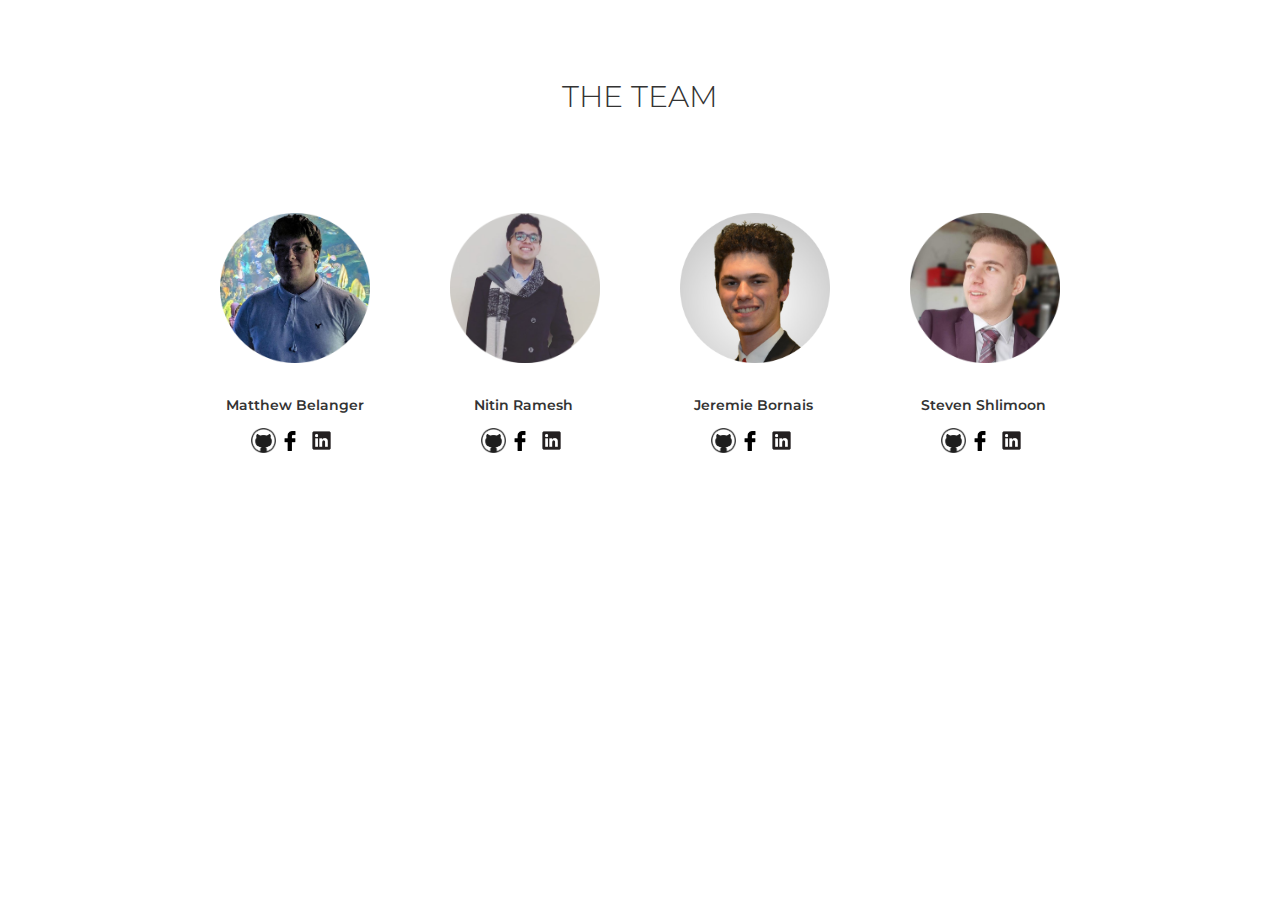
<file: team.html>
<html>

<head>
    <meta charset="UTF-8">

    <meta name="viewport" content="width=device-width, initial-scale=1">
    <title>Team</title>
    <meta name="Nova theme" content="width=device-width, initial-scale=1">
    

    <link rel="stylesheet" href="https://maxcdn.bootstrapcdn.com/bootstrap/3.3.7/css/bootstrap.min.css"
           crossorigin="anonymous">

    
    <link rel="stylesheet" href="assets/css/style.css"/>
    <link rel="stylesheet" href="assets/css/responsive.css"/>

    <link rel="stylesheet" href="https://maxcdn.bootstrapcdn.com/font-awesome/4.7.0/css/font-awesome.min.css"/>

</head>

<body>



<!-- Team
  ================================================== -->

<div id="team" class="team">
    <h2 class="team-section-header light text-center">THE TEAM</h2>

    <div class="team-container row">


        <div class="col-sm-3 team-member">
            <img src="assets/images/matt.png" width="150" height="150">
            <div class="team-member-text">
                <h5 class="bold">Matthew Belanger</h5>
                
                <a href="https://github.com/MattBelanger321" class="external"><img src="assets/images/github.png" width="25" height="25"></a>
				
                <a href="https://www.facebook.com/matt.belanger.5648"><img src="assets/images/facebook.png" width="20" height="20"></a>
                <a href="https://www.linkedin.com/in/matthew-belanger-6b4a81143/"><img src="assets/images/linkedin.png" width="35" height="35"></a>
            </div>
        </div>

        <div class="col-sm-3 team-member">
            <img src="assets/images/nitin.png" width="150" height="150">
            <div class="team-member-text">
                <h5 class="bold">Nitin Ramesh&nbsp;</h5>
                
                <a href="https://github.com/NitinR99"><img src="assets/images/github.png" width="25" height="25"></a>
                <a href="https://www.facebook.com/NitinRamesh1999"><img src="assets/images/facebook.png" width="20" height="20"></a>
                <a href="https://www.linkedin.com/in/nitin-r/"><img src="assets/images/linkedin.png" width="35" height="35"></a>
            </div>
        </div>

        <div class="col-sm-3 team-member">
            <img src="assets/images/jeremie.png" width="150" height="150">
            <div class="team-member-text">
                <h5 class="bold">Jeremie Bornais&nbsp;</h5>
                
                <a href="https://github.com/jere-mie"><img src="assets/images/github.png" width="25" height="25"></a>
                <a href="https://www.facebook.com/jeremie.bornais.1"><img src="assets/images/facebook.png" width="20" height="20"></a>
                <a href="https://www.linkedin.com/in/jeremie-bornais-271aa5143/"><img src="assets/images/linkedin.png" width="35" height="35"></a>
            </div>

        </div>
		
	  <div class="col-sm-3 team-member">
            <img src="assets/images/steven.png" width="150" height="150">
            <div class="team-member-text">
                <h5 class="bold">Steven Shlimoon&nbsp;</h5>
                <a href="https://github.com/shli3"><img src="assets/images/github.png" width="25" height="25"></a>
                <a href="https://www.facebook.com/shli1367"><img src="assets/images/facebook.png" width="20" height="20"></a>
                <a href="https://www.linkedin.com/in/shli/"><img src="assets/images/linkedin.png" width="35" height="35"></a>
            </div>
        </div>
        <! -- .row -->

    </div> <!--team-container--->

</div> <!--team-section--->



</body>

</html>
</file>
<file: assets/css/style.css>
@import url('https://fonts.googleapis.com/css?family=Montserrat:300,400,500,700');

body {
    font-family: 'Montserrat', sans-serif;
}

.header-right {
    display: none;
}

.navbar-item {
    color: #ffffff;
    padding: 10px;
}

.navbar-item:hover {
    color: #58d5f7;
    text-decoration: none;
}

.hero-background {
    overflow: hidden;
    position: relative;
    background: -webkit-linear-gradient(117deg, rgb(96, 87, 246), rgb(216, 71, 99));
    background: linear-gradient(117deg, rgb(96, 87, 246), rgb(216, 71, 99));
    background: -webkit-radial-gradient(rgb(194, 74, 126), rgb(105, 86, 235));
    background: radial-gradient(rgb(194, 74, 126), rgb(105, 86, 235));
}

.bold {
    font-weight: 600;
}

.light {
    font-weight: 300;
}

.header {
    padding-top: 35px;
    width: 100%;
    height: 100px;
    position: relative;
    z-index: 999;
}

.logo {
    max-width: 100px;
    padding-left: 0;
    padding-top: 5px;
}

.header-btn {
    background-color: #0ABCEB;
    border-radius: 10px;
    border: #0ABCEB;
    float: right;
    width: 195px;
    height: 51px;
    color: white;
    -webkit-transition-duration: 0.4s;
    transition-duration: 0.4s;
    margin-top: -10px;
}

.header-btn:hover {
    background-color: #58d5f7;
    color: white;
    border-radius: 20px;
    -webkit-box-shadow: -1px 9px 46px -17px rgba(43, 43, 43, 1);
    -moz-box-shadow: -1px 9px 46px -17px rgba(43, 43, 43, 1);
    box-shadow: -1px 9px 46px -17px rgba(43, 43, 43, 1);
}

.hero {
    position: relative;
    z-index: 999;
    padding-bottom: 60px;
}

.mouse {
    position: absolute;
    left: 0;
    right: 0;
    top: 85%;
    margin: auto;
    padding-bottom: 40px;
    text-align: center;
    cursor: pointer;
    transition: transform .4s ease;
}

.mouse:hover {
    transform: translateY(5px);
}

.macbook {
    margin: auto;
    padding-bottom: 35px;
}

.hero-right {
    color: #fff;
    text-align: center;
}

.ipad {
    display: none;
}

.ipad-screen {
    display: none;
}

.hero-btn {
    -webkit-transition-duration: 0.4s;
    transition-duration: 0.4s;
    background-color: #25F18B;
    border-radius: 10px;
    border: 1px solid #25F18B;
    width: 210px;
    height: 51px;
    color: white;
    margin: 30px auto;
}

.hero-btn:hover {
    background-color: #6affb4;
    color: white;
    border-radius: 20px;
    -webkit-box-shadow: -1px 9px 46px -17px rgba(43, 43, 43, 1);
    -moz-box-shadow: -1px 9px 46px -17px rgba(43, 43, 43, 1);
    box-shadow: -1px 9px 46px -17px rgba(43, 43, 43, 1);
}

.header-headline {
    padding-top: 0;
    padding-bottom: 15px;
    text-align: center;
}

.header-running-text {
    text-align: center;
    max-width: 287px;
    line-height: 1.5;
    margin: auto;
}

.logos-section {
    background-color: #F9FAFA;
    text-align: center;
}

.logos {
    padding: 30px;
    max-width: 100%;
}

.features-section {
    background-color: black;
    padding-top: 40px;
    padding-bottom: 80px;
    text-align: center;
    padding-bottom: 90px;
    position: relative;
}

.features-headline {
    color: white;
    padding-bottom: 30px;
}

.features-container {
    max-width: 830px;
    margin: auto;
}

.feature {
    text-align: center;
    padding: 30px;
}

.feature-no-display {
    opacity: 0;
    -webkit-transform: translateY(15%) translateZ(0);
    -moz-transform: translateY(15%) translateZ(0);
    transform: translateY(15%) translateZ(0);
    -webkit-transition: -webkit-transform 0.4s ease-out, opacity 0.4s ease;
    -moz-transition: -moz-transform 0.4s ease-out, opacity 0.4s ease;
    -o-transition: -o-transform 0.4s ease-out, opacity 0.4s ease;
    transition: transform 0.4s ease-out, opacity 0.4s ease;
}

.feature-display {
    opacity: 1;
    -webkit-transform: translateY(0) translateZ(0);
    -moz-transform: translateY(0) translateZ(0);
    transform: translateY(0) translateZ(0);
}

.feature-display-mid {
    transition-delay: 0.15s;
}

.feature-display-last {
    transition-delay: 0.30s;
}

.feature-icon {
    background-color: white;
    border-radius: 50%;
    height: 5.625em;
    width: 5.625em;
    display: flex;
    justify-content: center;
    align-items: center;
    margin: auto;
    box-shadow: 4px 14px 28px #393939;
}

.feature-head-text {
    color: white;
    padding-top: 15px;
}

.feature-subtext {
    color: white;
    padding-top: 0;
}

.feature-img {
    max-width: 23px;
}

.white-section {
    max-width: 1400px;
    margin: auto;
    overflow: hidden;

}

.white-section-text {
    text-align: center;
}

.imac {
}

.imac-section-header {
    padding-bottom: 35px;
}

.imac-section-desc {
    text-align: center;
    font-weight: 300;
    font-size: 24px;
    line-height: 40px;
    max-width: 400px;
    margin: auto;
    padding-bottom: 40px;
}

.imac-screen {
    padding-top: 60px;
    padding-bottom: 40px;
}

.macbook {
    position: relative;
    z-index: 999;
}

.pricing-background {
    background-color: #F8F9F9;
}

.pricing-section-header {
    padding-top: 75px;
}

.pricing-section-sub {
    padding-top: 10px;
    color: grey;
}

.pricing-table {
    padding: 0 0 100px;
    max-width: 1050px;
    margin: auto;
}

.plan {
    text-align: center;
    max-width: 390px;
    margin: auto;
    height: 430px;
    padding: 36px 15px 45px;
    position: relative;
}

.mid-plan {
    text-align: center;
    max-width: 390px;
    margin: auto;
    height: 430px;
    padding: 36px 15px 45px;
    position: relative;
    box-shadow: 5px 8.7px 40px rgba(99, 117, 138, 0.3);
    border-radius: 7px;
}

ul {
    list-style-type: none;
}

.plan li {
    position: relative;
}

.plan li::before, .mid-plan li:before {
    font-family: Material Icons;
    content: "check";
    color: #3aeb8c;
    position: absolute;
    left: -10px;
    position: relative;

}

.plan-title {
    font-size: 18px;
    padding-bottom: 5px;
}

.plan-cost {
    font-size: 45px;
}

.plan-cost::before {
    content: "$";
}

.monthly {
    font-size: 12px;
    padding-bottom: 20px;
}

.plan-features {
    -webkit-padding-start: 0;
}

.plan-btn {
    background-color: #0ABCEB;
    border-radius: 10px;
    border: #0ABCEB;
    width: 164px;
    height: 51px;
    color: white;
    -webkit-transition-duration: 0.4s;
    transition-duration: 0.4s;
    display: block;
    padding: 15px;
    margin: auto;
    position: absolute;
    left: calc(50% - 82px);
    bottom: 50px;
}

.plan-btn:hover {
    background-color: #58d5f7;
    color: white;
    border-radius: 20px;
    -webkit-box-shadow: -1px 9px 46px -17px rgba(43, 43, 43, 1);
    -moz-box-shadow: -1px 9px 46px -17px rgba(43, 43, 43, 1);
    box-shadow: -1px 9px 46px -17px rgba(43, 43, 43, 1);
}

.team {
    padding-bottom: 50px;
    padding-top: 60px;
}

.team-container {
    text-align: center;
    margin: auto;
    max-width: 920px;
}

.team-section-header {
    padding-bottom: 90px;
}

.team-member {
    text-align: center;
    padding-bottom: 60px;
}

.team-member-position {
    color: #747474;
}

.team-member-text {
    padding-top: 25px;
}

.team-social-icon {
    padding: 7px;
}

.blue-section {
    background-color: #0ABCEB;
    color: white;
    margin: auto;
    text-align: center;
    padding-top: 25px;
    padding-bottom: 40px;
}

.blue-section-subtext {
    max-width: 200px;
    max-width: 250px;
    line-height: 22px;
    font-size: 15px;
    margin: auto;
}

.email-form {
    display: flex;
    justify-content: center;
    align-items: center;
}

.email-input {
    background-color: white;
    border-radius: 10px;
    border: 1px solid #fff;
    width: 210px;
    height: 51px;
    color: #808080;
    margin-top: 20px;
    border: none;
}

.submit-btn {
    background-color: #25F18B;
    border-radius: 10px;
    color: #fff;
    height: 51px;
    width: 120px;
    margin-top: 20px;
    margin-left: 3px;
    -webkit-transition-duration: 0.4s;
    /* Safari */
    transition-duration: 0.4s;
}

.submit-btn:hover {
    background-color: #6affb4;
    color: white;
    border-radius: 20px;
    -webkit-box-shadow: -1px 9px 46px -17px rgba(43, 43, 43, 1);
    -moz-box-shadow: -1px 9px 46px -17px rgba(43, 43, 43, 1);
    box-shadow: -1px 9px 46px -17px rgba(43, 43, 43, 1);
}

#newsletter-spinner {
    display: none;
}

.email-form-div {
    max-width: 60px;
    margin: auto;
}

.footer {
    background-color: #464646;
    padding-top: 20px;
    padding-bottom: 20px;
}

.webscope-text {
    color: white;
    font-size: 12px;
    padding-right: 7px;
}

.webscope {
    text-align: center;
    margin-top: -5px;
}

.social-links {
   
    text-align: center;
    padding-top: 10px;
}

.social-link {
    margin-right: 15px;
}

.strips {
    position: absolute;
    max-width: 1280px;
}
</file>
<file: assets/css/responsive.css>
/* Small Devices, Tablets */

@media only screen and (min-width: 768px) {

    .header-right {
        display: block;
        float: right;
        padding: 6px 20px;
    }

    .header-headline {
        text-align: left;
        max-width: 380px;
        padding-top: 75px;
    }

    .header-running-text {
        line-height: 30px;
        margin: 0;
        text-align: left;
    }

    .hero {
        padding-bottom: 230px;
    }

    .hero-button {
        margin-top: 30px;
        margin-bottom: 30px;
    }

    .hero-right {
        text-align: left;
    }

    .ipad {
        display: block;
        position: absolute;
        right: 100px;
        z-index: 1;
        height: 427px;
        margin-top: 45px;
        transform: rotate(-6deg);
        max-width: 45%;
        border-radius: 25px;
        background: #fff;
        box-shadow: inset 0 4px 7px 1px #fff, inset 0 -5px 20px rgba(173, 186, 204, .25), 0 0px 33px rgba(0, 21, 64, .14), 0 10px 20px rgba(0, 21, 64, .05);
    }

    .ipad-screen {
        display: block;
        padding-bottom: 40px;
        margin-top: 19px;
        right: 1px;
    }

    .feature-section {
        padding-top: 60px;
    }

    .features-headline {
        color: white;
        padding-bottom: 70px;
    }

    .logos {
        padding: 30px;
        max-width: 100%;
    }

    .white-section-text {
        text-align: justify;
        padding-top: 80px;
        padding-left: 100px;
    }

    .imac-section-desc {
        font-weight: 300;
        font-size: 15px;
        line-height: 30px;
        max-width: 400px;
        margin: inherit;
        text-align: left;
    }

    .pricing-table {
        padding: 70px 0 100px;
        max-width: 1050px;
        margin: auto;
    }

}

.team {
    padding-bottom: 130px;
}

.team-member {
    text-align: center;
}

.email-form-div {
    max-width: inherit;
    margin: auto;
}

.webscope {
    margin-top: 0;
}

.social-links {
    float: right;
}

/* Medium Devices, Desktops */

@media only screen and (min-width: 992px) {
}

/* Large Devices, Wide Screens */

@media only screen and (min-width: 1200px) {
}
</file>
